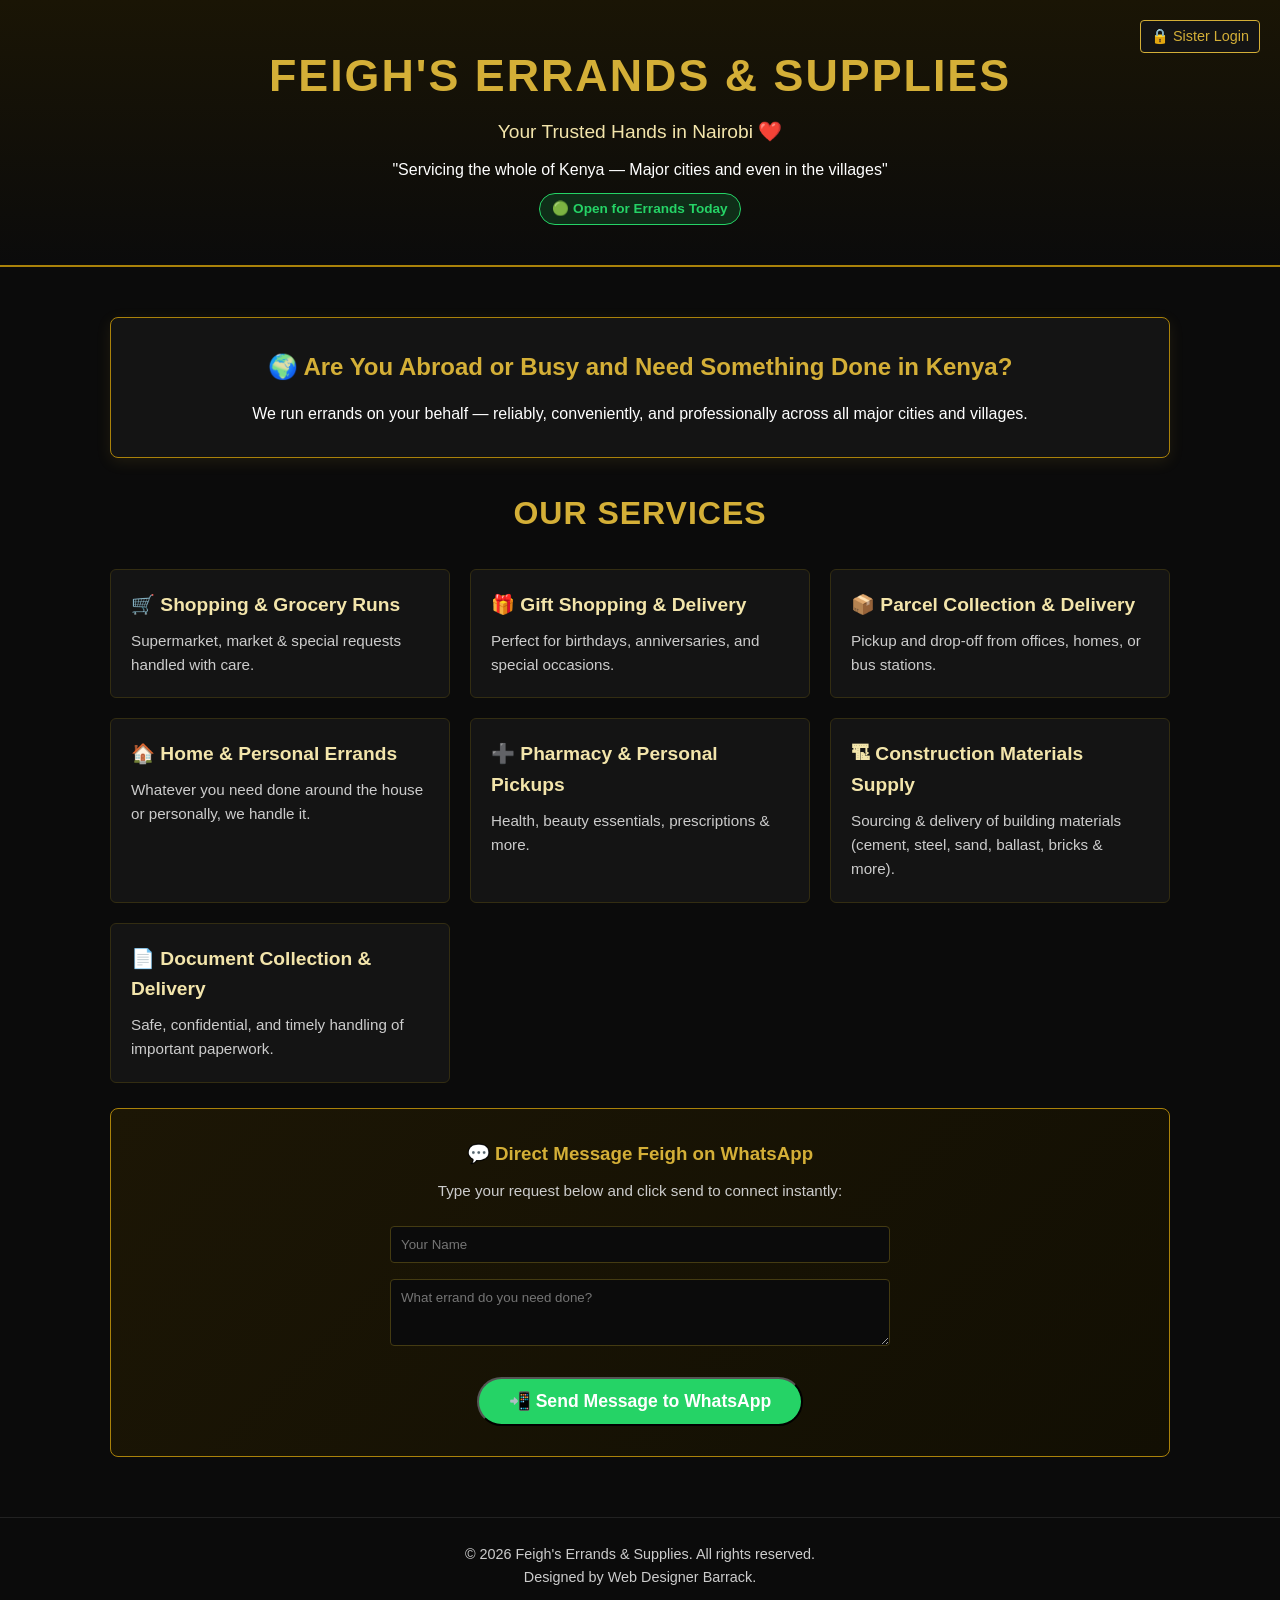
<file: index.html>
<!DOCTYPE html>
<html lang="en">
<head>
    <meta charset="UTF-8">
    <meta name="viewport" content="width=device-width, initial-scale=1.0">
    <meta http-equiv="Content-Security-Policy" content="default-src 'self' https://wa.me; img-src 'self' data: https:; style-src 'self' 'unsafe-inline';">
    <link rel="manifest" href="manifest.json">
    <meta name="theme-color" content="#d4af37">
    <title>Feigh's Errands & Supplies | Your Trusted Hands in Nairobi</title>
    <link rel="stylesheet" href="style.css">
    <style>
        .reels-feed-container {
            max-width: 600px;
            margin: 0 auto;
        }
        .post-card {
            background: #121212;
            border: 1px solid #332b0c;
            border-radius: 12px;
            margin-bottom: 25px;
            overflow: hidden;
            box-shadow: 0 4px 15px rgba(0,0,0,0.5);
        }
        .post-header {
            padding: 15px;
            display: flex;
            align-items: center;
            gap: 12px;
            border-bottom: 1px solid #222;
        }
        .profile-pic-placeholder {
            width: 40px;
            height: 40px;
            background: var(--gold-primary);
            color: black;
            font-weight: bold;
            display: flex;
            align-items: center;
            justify-content: center;
            border-radius: 50%;
        }
        .post-media-wrapper {
            width: 100%;
            background: #000;
            max-height: 500px;
            display: flex;
            align-items: center;
            justify-content: center;
        }
        .post-media-wrapper img, .post-media-wrapper video {
            width: 100%;
            max-height: 500px;
            object-fit: contain;
        }
        .post-body {
            padding: 15px;
        }
        .admin-nav-link {
            display: inline-block;
            margin-bottom: 10px;
            color: var(--gold-primary);
            text-decoration: none;
            font-size: 0.9rem;
            border: 1px solid var(--gold-primary);
            padding: 4px 10px;
            border-radius: 4px;
        }
        .admin-nav-link:hover {
            background: var(--gold-primary);
            color: black;
        }
    </style>
</head>
<body>

    <!-- Header Section -->
    <header>
        <a href="hidden-admin.html" class="admin-nav-link">🔒 Sister Login</a>
        <h1>Feigh's Errands & Supplies</h1>
        <h2>Your Trusted Hands in Nairobi ❤️</h2>
        <p class="tagline">"Servicing the whole of Kenya — Major cities and even in the villages"</p>
        <div class="status-badge">🟢 Open for Errands Today</div>
    </header>

    <div class="container">

        <!-- Banner Card -->
        <section class="banner-card">
            <h3>🌍 Are You Abroad or Busy and Need Something Done in Kenya?</h3>
            <p>We run errands on your behalf — reliably, conveniently, and professionally across all major cities and villages.</p>
        </section>

        <!-- Dynamic Reels Feed Section (Admin Broadcasts Only) -->
        <section id="dynamicPostsSection" style="display: none; margin-bottom: 30px;">
            <h2 style="text-align: center; margin-bottom: 20px; color: var(--gold-primary);">📱 Feigh's Live Feed & Reels</h2>
            <div class="reels-feed-container" id="postsContainer"></div>
        </section>

        <!-- Services Section -->
        <section class="services-section">
            <h2>Our Services</h2>
            <div class="services-grid">
                <div class="service-box">
                    <h4>🛒 Shopping & Grocery Runs</h4>
                    <p>Supermarket, market & special requests handled with care.</p>
                </div>
                <div class="service-box">
                    <h4>🎁 Gift Shopping & Delivery</h4>
                    <p>Perfect for birthdays, anniversaries, and special occasions.</p>
                </div>
                <div class="service-box">
                    <h4>📦 Parcel Collection & Delivery</h4>
                    <p>Pickup and drop-off from offices, homes, or bus stations.</p>
                </div>
                <div class="service-box">
                    <h4>🏠 Home & Personal Errands</h4>
                    <p>Whatever you need done around the house or personally, we handle it.</p>
                </div>
                <div class="service-box">
                    <h4>➕ Pharmacy & Personal Pickups</h4>
                    <p>Health, beauty essentials, prescriptions & more.</p>
                </div>
                <div class="service-box">
                    <h4>🏗 Construction Materials Supply</h4>
                    <p>Sourcing & delivery of building materials (cement, steel, sand, ballast, bricks & more).</p>
                </div>
                <div class="service-box">
                    <h4>📄 Document Collection & Delivery</h4>
                    <p>Safe, confidential, and timely handling of important paperwork.</p>
                </div>
            </div>
        </section>

        <!-- Direct Customer Chat Widget -->
        <section class="chat-box" style="margin-top: 25px;">
            <h3 style="color: var(--gold-primary); margin-bottom: 10px;">💬 Direct Message Feigh on WhatsApp</h3>
            <p style="color: var(--text-muted); font-size: 0.95rem; margin-bottom: 15px;">Type your request below and click send to connect instantly:</p>
            <input type="text" id="clientName" placeholder="Your Name"><br>
            <textarea id="clientMessage" rows="3" placeholder="What errand do you need done?"></textarea><br>
            <button onclick="sendDirectMessage()" class="whatsapp-btn">📲 Send Message to WhatsApp</button>
        </section>

    </div>

    <!-- Footer -->
    <footer>
        <p>&copy; 2026 Feigh's Errands & Supplies. All rights reserved.<br>Designed by Web Designer Barrack.</p>
    </footer>

    <!-- Script to Load Admin Reels Feed -->
    <script>
        window.addEventListener('DOMContentLoaded', loadPublicPosts);

        function loadPublicPosts() {
            const savedPosts = JSON.parse(localStorage.getItem('feighPosts')) || [];
            const section = document.getElementById('dynamicPostsSection');
            const container = document.getElementById('postsContainer');
            
            if (savedPosts.length > 0) {
                section.style.display = 'block';
                container.innerHTML = '';
                
                savedPosts.forEach(post => {
                    const postCard = document.createElement('div');
                    postCard.className = 'post-card';
                    
                    let mediaHtml = '';
                    if (post.mediaData) {
                        if (post.mediaType && post.mediaType.includes('video')) {
                            mediaHtml = `<div class="post-media-wrapper"><video controls autoplay muted loop playsinline><source src="${post.mediaData}" type="${post.mediaType}"></video></div>`;
                        } else {
                            mediaHtml = `<div class="post-media-wrapper"><img src="${post.mediaData}" alt="Update Media"></div>`;
                        }
                    }

                    postCard.innerHTML = `
                        <div class="post-header">
                            <div class="profile-pic-placeholder">F</div>
                            <div>
                                <h4 style="margin: 0; color: var(--gold-primary); font-size: 0.95rem;">Feigh's Errands & Supplies</h4>
                                <span style="font-size: 0.75rem; color: #888;">${post.date}</span>
                            </div>
                        </div>
                        ${mediaHtml}
                        <div class="post-body">
                            ${post.title ? `<h3 style="margin-bottom: 8px; font-size: 1.1rem; color: #fff;">${escapeHtml(post.title)}</h3>` : ''}
                            <p style="font-size: 0.95rem; color: #ccc; line-height: 1.4;">${escapeHtml(post.content)}</p>
                        </div>
                    `;
                    container.appendChild(postCard);
                });
            } else {
                section.style.display = 'none';
            }
        }

        function escapeHtml(text) {
            if (!text) return '';
            const map = { '&': '&amp;', '<': '&lt;', '>': '&gt;', '"': '&quot;', "'": '&#039;' };
            return text.replace(/[&<>"']/g, function(m) { return map[m]; });
        }

        function sendDirectMessage() {
            const name = document.getElementById('clientName').value || 'Customer';
            const msg = document.getElementById('clientMessage').value || 'Hello, I have an inquiry.';
            const text = `Hello Feigh, my name is ${name}. ${msg}`;
            window.open(`https://wa.me/254712418841?text=${encodeURIComponent(text)}`, '_blank');
        }
    </script>

</body>
</html>
</file>
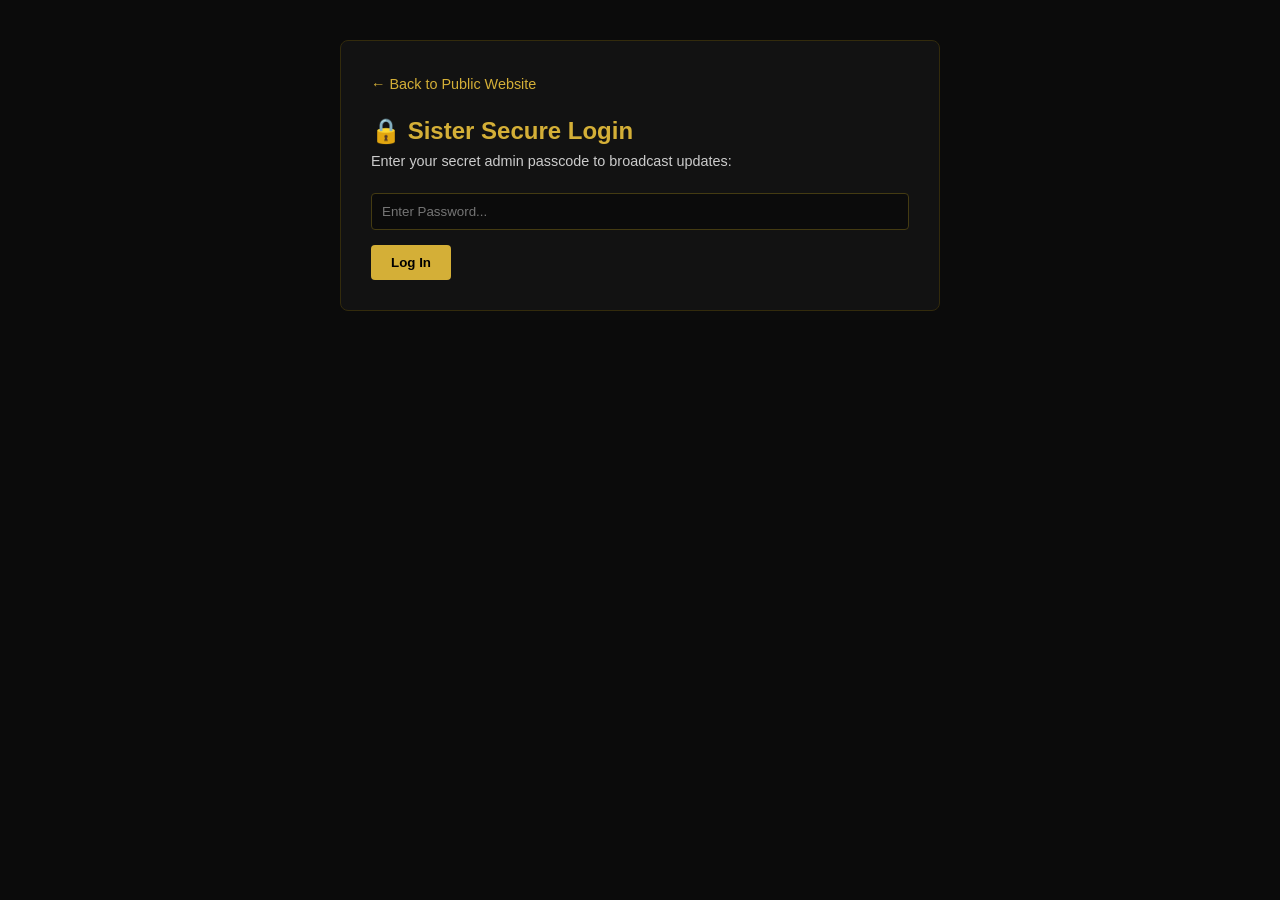
<file: hidden-admin.html>
<!DOCTYPE html>
<html lang="en">
<head>
    <meta charset="UTF-8">
    <meta name="viewport" content="width=device-width, initial-scale=1.0">
    <title>Sister Portal | Feigh's Errands & Supplies</title>
    <link rel="stylesheet" href="style.css">
    <style>
        .admin-container {
            max-width: 600px;
            margin: 40px auto;
            background: #121212;
            padding: 30px;
            border-radius: 8px;
            border: 1px solid #332b0c;
        }
        .login-box, .dashboard-box {
            display: none;
        }
        .active-panel {
            display: block;
        }
        input, textarea {
            width: 100%;
            padding: 10px;
            margin-bottom: 15px;
            background: #0b0b0b;
            border: 1px solid #443b12;
            color: white;
            border-radius: 4px;
        }
        .admin-btn {
            background: var(--gold-primary);
            color: black;
            border: none;
            padding: 10px 20px;
            font-weight: bold;
            border-radius: 4px;
            cursor: pointer;
        }
        .post-manage-card {
            background: #080808;
            border: 1px solid #222;
            padding: 12px;
            margin-bottom: 10px;
            border-radius: 4px;
            display: flex;
            justify-content: space-between;
            align-items: center;
        }
        .delete-btn {
            background: #b22222;
            color: white;
            border: none;
            padding: 5px 10px;
            border-radius: 4px;
            cursor: pointer;
        }
    </style>
</head>
<body>

    <div class="admin-container">
        <a href="index.html" style="color: var(--gold-primary); text-decoration: none; font-size: 0.9rem;">← Back to Public Website</a>
        
        <!-- Login Screen -->
        <div id="loginPanel" class="login-box active-panel">
            <h2 style="color: var(--gold-primary); margin-top: 15px;">🔒 Sister Secure Login</h2>
            <p style="color: var(--text-muted); font-size: 0.9rem; margin-bottom: 20px;">Enter your secret admin passcode to broadcast updates:</p>
            <input type="password" id="adminPasswordInput" placeholder="Enter Password..." onkeydown="if(event.key==='Enter') checkAdminPassword()">
            <button class="admin-btn" onclick="checkAdminPassword()">Log In</button>
        </div>

        <!-- Admin Dashboard -->
        <div id="dashboardPanel" class="dashboard-box">
            <h2 style="color: var(--gold-primary); margin-top: 15px;">🛠️ Feigh's Admin Broadcast Portal</h2>
            <p style="color: var(--text-muted); font-size: 0.9rem; margin-bottom: 20px;">Upload photos or video reels for your clients to view.</p>
            
            <h3 style="color: var(--gold-light); font-size: 1.1rem; margin-bottom: 10px;">Create New Post / Reel</h3>
            <input type="text" id="postTitle" placeholder="Caption Title (Optional)...">
            <label style="font-size: 0.85rem; color: #aaa;">Upload Photo or Reel Video:</label>
            <input type="file" id="postMedia" accept="image/*,video/*" style="border:none; padding: 0; margin-top: 5px;">
            <textarea id="postContent" rows="4" placeholder="Write details about the errand or delivery..." style="margin-top: 15px;"></textarea>
            <button class="admin-btn" onclick="createNewPost()" style="margin-bottom: 30px;">Publish Update</button>

            <h3 style="color: var(--gold-light); font-size: 1.1rem; margin-bottom: 10px;">Manage Active Posts</h3>
            <div id="managePostsContainer"></div>
        </div>
    </div>

    <script>
        const SECRET_PASSWORD = "faith123";

        function checkAdminPassword() {
            const pass = document.getElementById('adminPasswordInput').value;
            if (pass === SECRET_PASSWORD) {
                document.getElementById('loginPanel').classList.remove('active-panel');
                document.getElementById('dashboardPanel').classList.add('active-panel');
                loadManagePosts();
            } else {
                alert('Incorrect password! Access denied.');
            }
        }

        function createNewPost() {
            const title = document.getElementById('postTitle').value.trim();
            const content = document.getElementById('postContent').value.trim();
            const mediaInput = document.getElementById('postMedia');

            if (!content && (!mediaInput.files || !mediaInput.files[0])) {
                alert('Please add some text content or upload a photo/video reel.');
                return;
            }

            const savePostData = (mediaData, mediaType) => {
                const posts = JSON.parse(localStorage.getItem('feighPosts')) || [];
                const newPost = {
                    id: Date.now(),
                    title,
                    content,
                    mediaData: mediaData || '',
                    mediaType: mediaType || '',
                    date: new Date().toLocaleDateString() + ' ' + new Date().toLocaleTimeString([], { hour: '2-digit', minute: '2-digit' })
                };
                posts.unshift(newPost);
                localStorage.setItem('feighPosts', JSON.stringify(posts));
                
                document.getElementById('postTitle').value = '';
                document.getElementById('postContent').value = '';
                document.getElementById('postMedia').value = '';
                alert('Successfully published update!');
                loadManagePosts();
            };

            if (mediaInput.files && mediaInput.files[0]) {
                const file = mediaInput.files[0];
                const reader = new FileReader();
                reader.onload = function(e) {
                    savePostData(e.target.result, file.type);
                };
                reader.readAsDataURL(file);
            } else {
                savePostData();
            }
        }

        function loadManagePosts() {
            const container = document.getElementById('managePostsContainer');
            const posts = JSON.parse(localStorage.getItem('feighPosts')) || [];
            
            if (posts.length === 0) {
                container.innerHTML = `<p style="font-size: 0.85rem; color: #666;">No active posts found.</p>`;
            } else {
                container.innerHTML = '';
                posts.forEach(post => {
                    const card = document.createElement('div');
                    card.className = 'post-manage-card';
                    card.innerHTML = `<span style="font-size: 0.85rem; color: #ccc;">${post.title || post.content.substring(0, 30) + '...'}</span> <button class="delete-btn" onclick="deletePost(${post.id})">Delete</button>`;
                    container.appendChild(card);
                });
            }
        }

        function deletePost(id) {
            let posts = JSON.parse(localStorage.getItem('feighPosts')) || [];
            posts = posts.filter(p => p.id !== id);
            localStorage.setItem('feighPosts', JSON.stringify(posts));
            loadManagePosts();
        }
    </script>

</body>
</html>
</file>
<file: style.css>
:root {
    --bg-black: #0b0b0b;
    --card-dark: #141414;
    --gold-primary: #d4af37;
    --gold-light: #f3e5ab;
    --gold-dark: #aa820a;
    --text-white: #ffffff;
    --text-muted: #cccccc;
}

* {
    margin: 0;
    padding: 0;
    box-sizing: border-box;
    font-family: 'Segoe UI', Tahoma, Geneva, Verdana, sans-serif;
}

body {
    background-color: var(--bg-black);
    color: var(--text-white);
    line-height: 1.6;
}

header {
    text-align: center;
    padding: 40px 20px;
    background: linear-gradient(180deg, #1a1505 0%, var(--bg-black) 100%);
    border-bottom: 2px solid var(--gold-dark);
    position: relative;
}

.admin-nav-link {
    position: absolute;
    top: 20px;
    right: 20px;
    color: var(--gold-primary);
    text-decoration: none;
    font-size: 0.9rem;
    border: 1px solid var(--gold-dark);
    padding: 5px 12px;
    border-radius: 4px;
    background: #141414;
}

.admin-nav-link:hover {
    background: var(--gold-primary);
    color: black;
}

header h1 {
    color: var(--gold-primary);
    font-size: 2.8rem;
    letter-spacing: 2px;
    text-transform: uppercase;
    margin-bottom: 5px;
}

header h2 {
    color: var(--gold-light);
    font-size: 1.2rem;
    font-weight: 400;
    margin-bottom: 10px;
}

.status-badge {
    display: inline-block;
    background: #0f2d18;
    color: #25d366;
    border: 1px solid #25d366;
    padding: 4px 12px;
    border-radius: 20px;
    font-size: 0.85rem;
    font-weight: bold;
    margin-top: 10px;
}

.container {
    max-width: 1100px;
    margin: 0 auto;
    padding: 20px;
}

.banner-card {
    background: var(--card-dark);
    border: 1px solid var(--gold-dark);
    border-radius: 8px;
    padding: 30px;
    text-align: center;
    margin: 30px 0;
    box-shadow: 0 4px 15px rgba(212, 175, 55, 0.1);
}

.banner-card h3 {
    color: var(--gold-primary);
    font-size: 1.5rem;
    margin-bottom: 15px;
}

.services-section h2 {
    text-align: center;
    color: var(--gold-primary);
    margin-bottom: 30px;
    font-size: 2rem;
    text-transform: uppercase;
    letter-spacing: 1px;
}

.services-grid {
    display: grid;
    grid-template-columns: repeat(auto-fit, minmax(300px, 1fr));
    gap: 20px;
}

.service-box {
    background: var(--card-dark);
    border: 1px solid #332d12;
    padding: 20px;
    border-radius: 6px;
    transition: 0.3s ease;
}

.service-box:hover {
    border-color: var(--gold-primary);
    transform: translateY(-3px);
}

.service-box h4 {
    color: var(--gold-light);
    margin-bottom: 8px;
    font-size: 1.2rem;
}

.service-box p {
    color: var(--text-muted);
    font-size: 0.95rem;
}

.post-card {
    background: #141414;
    border-left: 4px solid var(--gold-primary);
    padding: 20px;
    margin-bottom: 20px;
    border-radius: 6px;
}

.post-card h4 {
    color: var(--gold-light);
    margin-bottom: 5px;
}

.post-date {
    font-size: 0.8rem;
    color: var(--text-muted);
    display: block;
    margin-bottom: 10px;
}

.post-media {
    width: 100%;
    max-height: 400px;
    object-fit: contain;
    background: black;
    border-radius: 4px;
    margin-bottom: 10px;
}

.delete-btn {
    background-color: #a82020;
    color: white;
    border: none;
    padding: 6px 12px;
    font-size: 0.85rem;
    border-radius: 4px;
    cursor: pointer;
    margin-top: 10px;
    display: none; /* Hidden for normal visitors */
}

.chat-box {
    background: linear-gradient(135deg, #1c1605, #120f03);
    border: 1px solid var(--gold-dark);
    padding: 30px;
    border-radius: 8px;
    margin-top: 40px;
    text-align: center;
}

.chat-box input, .chat-box textarea {
    width: 100%;
    max-width: 500px;
    padding: 10px;
    margin: 8px 0;
    background: #0b0b0b;
    border: 1px solid #443b12;
    color: white;
    border-radius: 4px;
}

.whatsapp-btn {
    display: inline-block;
    background-color: #25d366;
    color: white;
    padding: 12px 30px;
    border-radius: 30px;
    text-decoration: none;
    font-weight: bold;
    font-size: 1.1rem;
    margin-top: 15px;
}

footer {
    text-align: center;
    padding: 25px;
    color: var(--text-muted);
    font-size: 0.9rem;
    border-top: 1px solid #222;
    margin-top: 40px;
}
</file>
